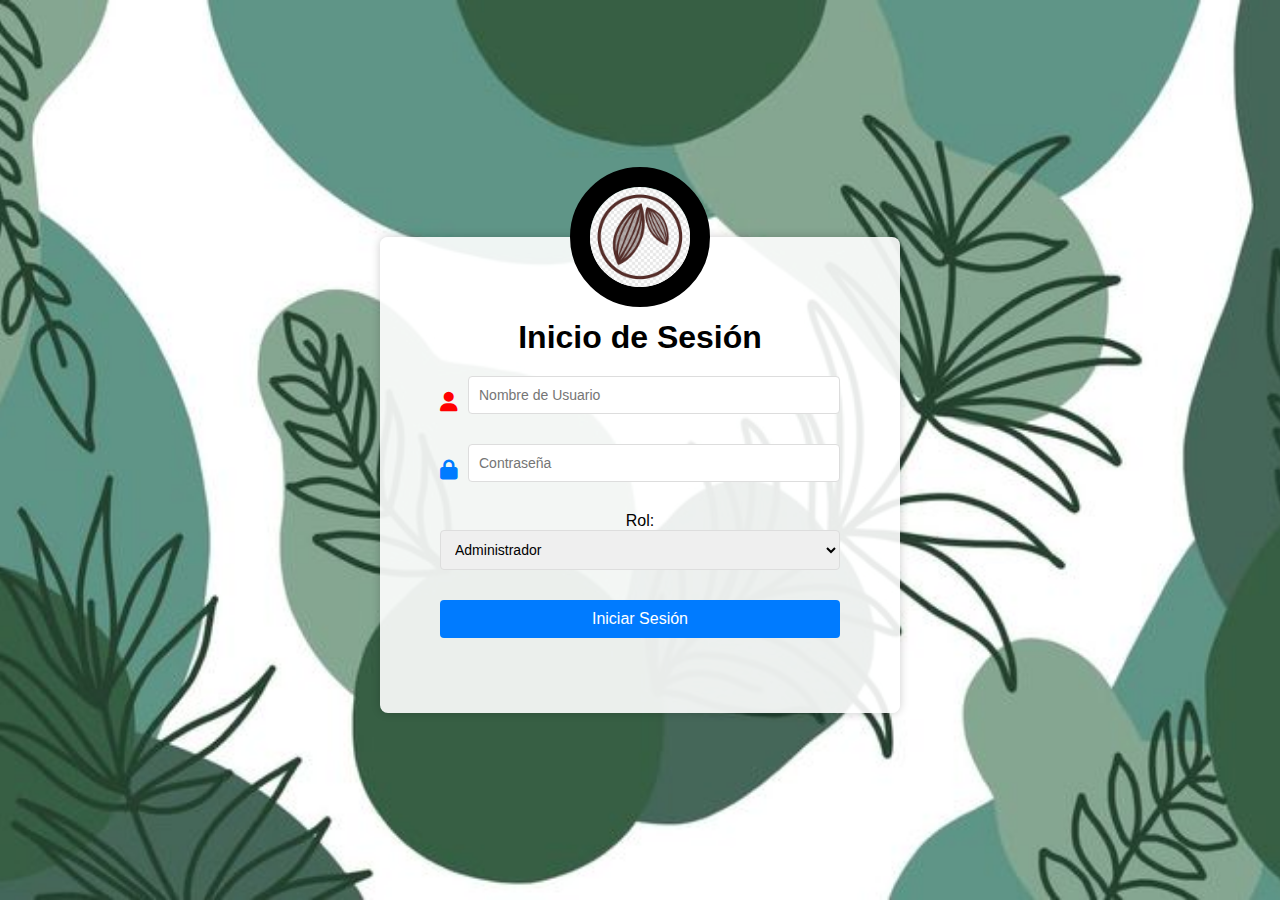
<file: index.html>
<!DOCTYPE html>
<html lang="es">
<head>
  <meta charset="UTF-8">
  <meta name="viewport" content="width=device-width, initial-scale=1.0">
  <title>Inicio de Sesión</title>
  <link rel="stylesheet" href="https://cdnjs.cloudflare.com/ajax/libs/font-awesome/6.0.0-beta3/css/all.min.css">
  <style>
    body {
        font-family: Arial, sans-serif;
        margin: 0;
        padding: 0;
        background: url('a.jpg') no-repeat center center fixed; /* URL de tu imagen de fondo */
        background-size: cover; /* Ajusta el tamaño de la imagen para cubrir todo el fondo */
        display: flex;
        justify-content: center;
        align-items: center;
        height: 100vh;
    }
    .login-container {
        background: rgba(255, 255, 255, 0.9); /* Fondo blanco con transparencia */
        padding: 60px;
        border-radius: 8px;
        box-shadow: 0 0 10px rgba(0, 0, 0, 0.2);
        width: 100%;
        max-width: 400px; /* Ajusta el ancho máximo */
        text-align: center;
        position: relative; /* Para posicionar la imagen circular */
        margin-top: 50px; /* Ajusta el margen superior para separar la imagen del inicio de sesión */
    }
    h1 {
        margin-bottom: 20px;
    }
    .input-container {
        display: flex;
        align-items: center;
        margin-bottom: 15px;
    }
    .input-container i {
        font-size: 20px; /* Tamaño del ícono */
        margin-right: 10px;
    }
    .fa-user {
        color: #ff0000; /* Color rojo para el ícono de usuario */
    }
    .fa-lock {
        color: #007bff; /* Color azul para el ícono de contraseña */
    }
    input, select {
        width: 100%;
        padding: 10px; /* Ajusta el relleno */
        margin-bottom: 15px;
        border: 1px solid #ddd;
        border-radius: 4px;
        font-size: 14px; /* Tamaño de la fuente */
    }
    button {
        width: 100%;
        padding: 10px;
        background-color: #007bff;
        color: white;
        border: none;
        border-radius: 4px;
        cursor: pointer;
        font-size: 16px;
        margin-top: 15px;
    }
    button:hover {
        background-color: #0056b3;
    }
    .error {
        color: red;
        margin-bottom: 15px;
    }
    .circular-image {
        position: absolute; /* Posiciona la imagen en relación al contenedor */
        top: -70px; /* Ajusta la posición vertical para bajar la imagen */
        left: 50%;
        transform: translateX(-50%);
        width: 100px; /* Ajusta el tamaño de la imagen */
        height: 100px; /* Ajusta el tamaño de la imagen */
        border-radius: 50%; /* Hace la imagen circular */
        overflow: hidden; /* Asegura que la imagen se mantenga circular */
        border: 20px solid black; /* Borde opcional para la imagen */
    }
    .circular-image img {
        width: 100%;
        height: 100%;
        object-fit: cover; /* Ajusta la imagen para cubrir el contenedor */
    }
  </style>
</head>
<body>
  <div class="login-container">
    <!-- Imagen Circular -->
    <div class="circular-image">
      <img src="cacao.jpeg" alt="Imagen Circular">
    </div>

    <h1>Inicio de Sesión</h1>
    <form action="login.php" method="post">
      <div class="input-container">
        <i class="fas fa-user"></i> <!-- Ícono de usuario -->
        <input type="text" id="username" name="username" placeholder="Nombre de Usuario" required>
      </div>

      <div class="input-container">
        <i class="fas fa-lock"></i> <!-- Ícono de contraseña -->
        <input type="password" id="password" name="password" placeholder="Contraseña" required>
      </div>

      <label for="role">Rol:</label>
      <select id="role" name="role" required>
        <option value="Administrador">Administrador</option>
        <option value="Empleado">Empleado</option>
      </select>

      <button type="submit">Iniciar Sesión</button>
    </form>
    <div id="error-message" class="error"></div>
  </div>
</body>
</html>
</file>
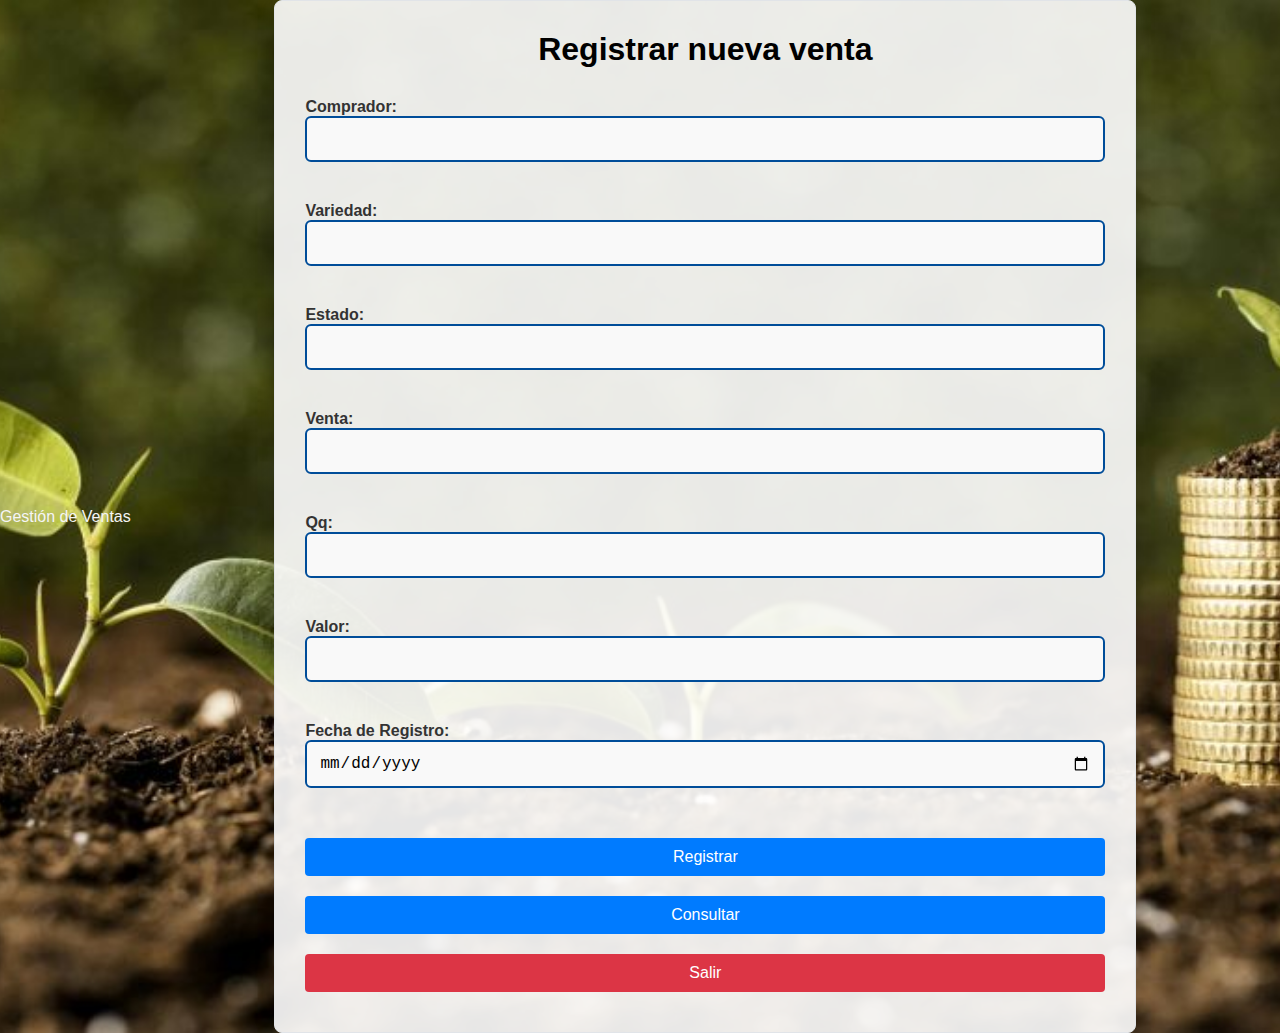
<file: registrar.html>
<!DOCTYPE html>
<html lang="es">
<head>
  <meta charset="UTF-8">
  <meta name="viewport" content="width=device-width, initial-scale=1.0">
  <title>Registrar Venta</title>
  <link rel="stylesheet" href="styles.css">
  <style>
    /* Añade aquí el estilo CSS si no quieres usar un archivo separado */
    .btn-submit {
      display: inline-block;
      padding: 10px 20px;
      margin: 10px 0; /* Espacio vertical entre los botones */
      color: white;
      background-color: #007bff;
      border: none;
      border-radius: 4px;
      text-align: center;
      text-decoration: none;
      font-size: 16px;
      cursor: pointer;
    }
    .btn-submit:hover {
      background-color: #0056b3;
    }
    .btn-logout {
      background-color: #dc3545; /* Color rojo para el botón de salir */
    }
    .btn-logout:hover {
      background-color: #c82333;
    }
  </style>
</head>
<body>
  <header class="es-header">
    Gestión de Ventas
  </header>
  <div class="container">
    <h1 class="titulo-futurista">Registrar nueva venta</h1>
    <form id="registroForm" method="POST" action="agregar.php">
      <div class="form-group">
        <label for="comprador">Comprador:</label>
        <input type="text" id="comprador" name="comprador" class="highlight-field" required>
      </div>

      <div class="form-group">
        <label for="variedad">Variedad:</label>
        <input type="text" id="variedad" name="variedad" class="highlight-field" required>
      </div>

      <div class="form-group">
        <label for="estado">Estado:</label>
        <input type="text" id="estado" name="estado" class="highlight-field" required>
      </div>

      <div class="form-group">
        <label for="venta">Venta:</label>
        <input type="text" id="venta" name="venta" class="highlight-field" required>
      </div>

      <div class="form-group">
        <label for="quintalaje">Qq:</label>
        <input type="text" id="quintalaje" name="quintalaje" class="highlight-field" required pattern="[0-9,.]+">
      </div>

      <div class="form-group">
        <label for="valor">Valor:</label>
        <input type="text" id="valor" name="valor" class="highlight-field" required pattern="[0-9,.]+">
      </div>

      <div class="form-group">
        <label for="fecha">Fecha de Registro:</label>
        <input type="date" id="fecha" name="fecha" class="highlight-field" required>
      </div>

      <!-- Botones separados -->
      <button type="submit" class="btn-submit">Registrar</button>

      <a href="view.php" class="btn-submit">Consultar</a>

      <a href="index.html" class="btn-submit btn-logout">Salir</a>
    </form>
  </div>
</body>
</html>
</file>
<file: styles.css>
/* Reset de estilos básicos */
body, h1, h2, h3, p, ul, li, table, input, button {
    margin: 0;
    padding: 0;
    box-sizing: border-box;
}

/* Estilos generales del cuerpo */
body {
    font-family: 'Roboto', sans-serif;
    background-image: url('hojas.jpeg');
    background-repeat: no-repeat;
    background-size: cover;
    background-position: center center;
    color: #f5f5f5;
    display: flex;
    align-items: center; /* Centrar verticalmente */
    justify-content: center; /* Centrar horizontalmente */
    min-height: 100vh;
    margin: 0;
}

/* Estilos del encabezado */
h1 {
    text-align: center;
    color: black;
    margin-bottom: 20px;
}

/* Estilos del contenedor principal */
.container {
    max-width: 800px;
    width: 100%;
    background: rgba(255, 255, 255, 0.9);
    padding: 30px;
    border-radius: 8px;
    box-shadow: 0 0 20px rgba(0, 0, 0, 0.2);
    border: 1px solid #e1e4e8;
    margin: auto;
}

/* Estilos del título */
.titulo-futurista {
    text-align: center;
    color: black; /* Color negro para el título */
    margin-bottom: 30px;
    font-size: 2rem;
}

/* Estilos de formularios */
form {
    display: flex;
    flex-direction: column;
}

.form-group {
    margin-bottom: 20px;
}

form label {
    margin-bottom: 5px;
    font-weight: bold;
    color: #333;
}

form input, form select, form button {
    padding: 12px;
    margin-bottom: 20px;
    border: 2px solid #ddd;
    border-radius: 6px;
    font-size: 16px;
}

form input[type="text"], form input[type="number"], form input[type="date"], form select {
    width: 100%;
    background-color: #f9f9f9;
}

input[type="text"]:focus,
input[type="number"]:focus,
input[type="date"]:focus,
select:focus {
    border-color: #004d99;
    outline: none;
}

.highlight-field {
    background-color: #ffffe0;
    border: 2px solid #004d99;
}

/* Estilos para los botones */
button {
    background-color: #004d99; /* Color de fondo para los botones */
    color: white;
    border: none;
    cursor: pointer;
    font-size: 16px; /* Tamaño de fuente para los botones */
    padding: 12px 20px; /* Espaciado interno para los botones */
    border-radius: 6px; /* Bordes redondeados para los botones */
    transition: background-color 0.3s ease, transform 0.2s ease;
    display: inline-block; /* Asegura que el botón se comporte como un elemento en línea */
    text-align: center;
    text-decoration: none; /* Elimina el subrayado en el enlace */
}

/* Estilos de hover para los botones */
button:hover {
    background-color: #003366; /* Color de fondo al pasar el mouse sobre los botones */
    transform: scale(1.05); /* Efecto de escala al pasar el mouse sobre los botones */
}

/* Enlaces */
a {
    display: inline-block;
    margin-top: 20px;
    color: #007bff;
    text-decoration: none;
}

a:hover {
    text-decoration: underline;
}

/* Media Queries para dispositivos móviles */
@media (max-width: 768px) {
    body {
        font-size: 16px; /* Ajustar el tamaño de fuente para pantallas más pequeñas */
    }

    .container {
        padding: 20px;
    }

    form input, form select, form button {
        font-size: 14px;
        padding: 10px;
    }
}

@media (max-width: 480px) {
    body {
        font-size: 14px; /* Ajustar aún más el tamaño de fuente para pantallas muy pequeñas */
    }

    .container {
        padding: 15px;
    }

    form input, form select, form button {
        font-size: 12px;
        padding: 8px;
    }

    h1 {
        font-size: 1.5rem; /* Ajustar el tamaño del encabezado */
    }

    .titulo-futurista {
        font-size: 1.5rem; /* Ajustar el tamaño del título */
    }
}
</file>
